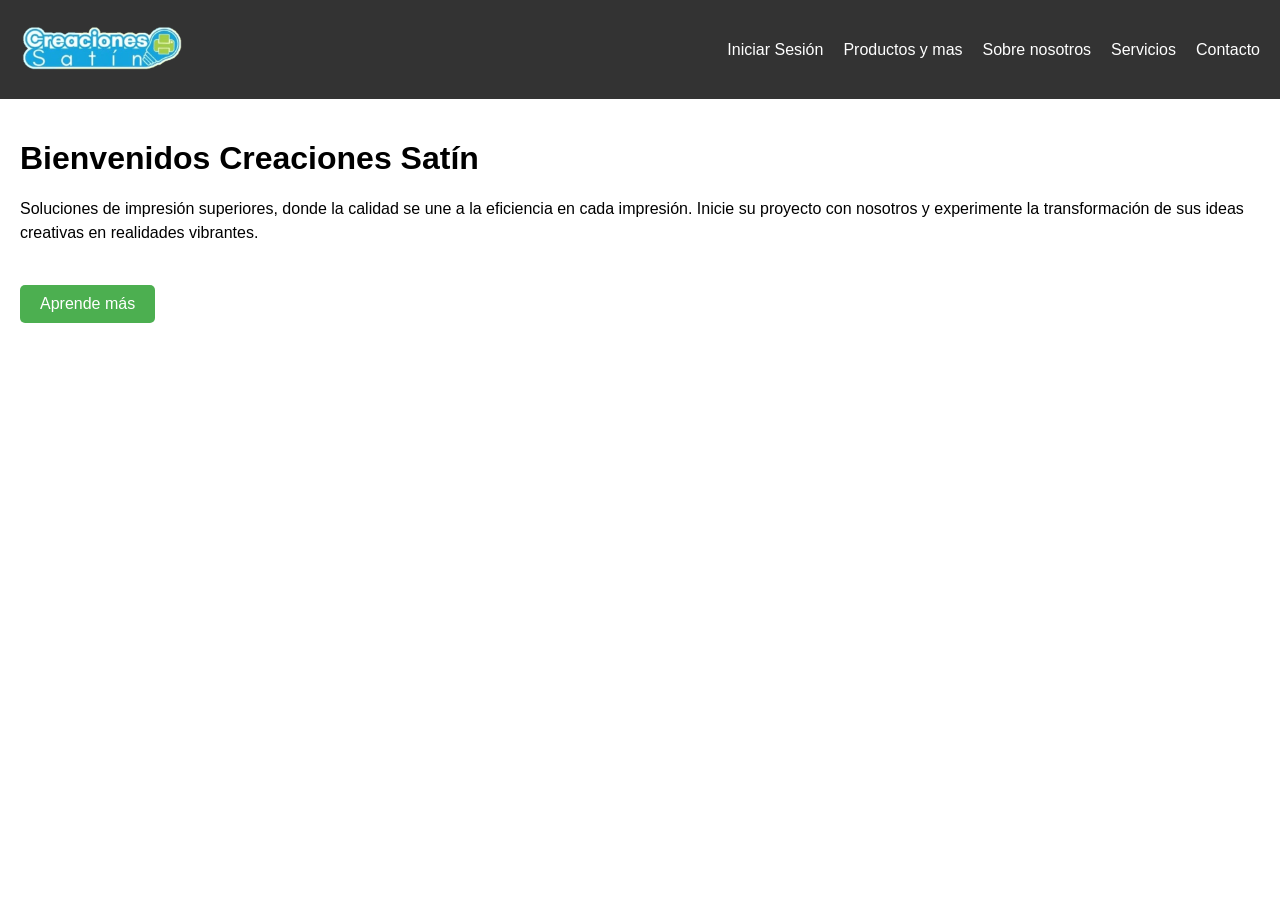
<file: index.html>
<!DOCTYPE html>
<html lang="en">
<head>
    <meta charset="UTF-8">
    <meta name="viewport" content="width=device-width, initial-scale=1.0">
    <title>Creaciones Satín</title>
    <link rel="stylesheet" href="estilos.css">
</head>
<body>
    <header class="header">
        <div class="imagen img">
            <img src="img/logo.png" alt="">
        </div>
     
        <nav>
            <a href="login.html">Iniciar Sesión</a>
            <a href="*">Productos y mas</a>
            <a href="#">Sobre nosotros</a>
            <a href="servicios.html">Servicios</a>
            <a href="contacto.html">Contacto</a>
        </nav>
    </header>
    <div class="content">
        <h1>Bienvenidos Creaciones Satín</h1>
        <p>Soluciones de impresión superiores, donde la calidad se une a la eficiencia en cada impresión. Inicie su proyecto con nosotros y experimente la transformación de sus ideas creativas en realidades vibrantes.</p>
        <a href="login.html">Aprende más</a>
    </div>
</body>
</html>
</file>
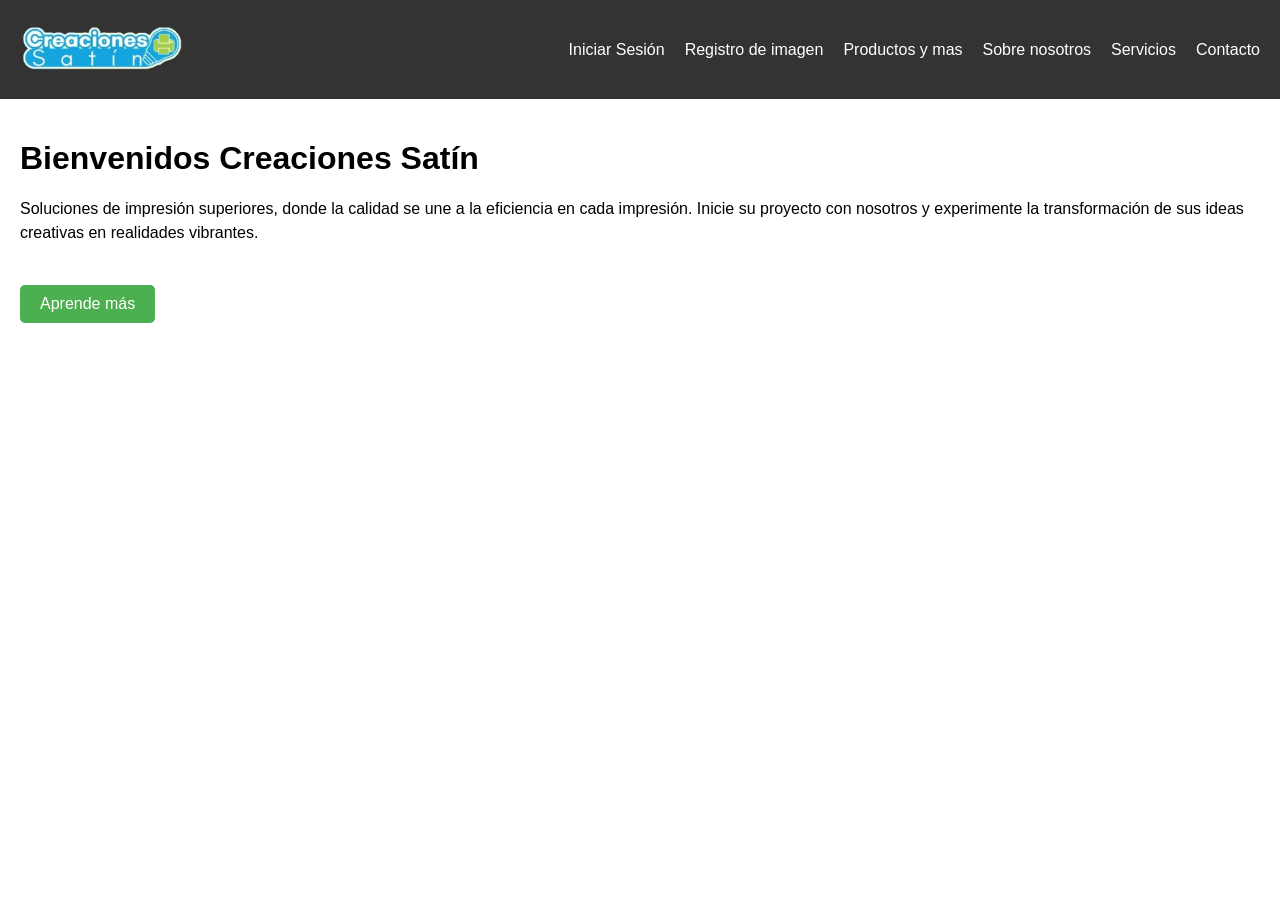
<file: inicio.html>
<!DOCTYPE html>
<html lang="en">
<head>
    <meta charset="UTF-8">
    <meta name="viewport" content="width=device-width, initial-scale=1.0">
    <title>Creaciones Satín</title>
    <link rel="stylesheet" href="estilos.css">
</head>
<body>
    <header class="header">
        <div class="imagen">
            <img src="img/logo.png" alt="">
        </div>
     
        <nav>
            <a href="iniciosesion.html">Iniciar Sesión</a>
            <a href="proyecto_cliente.php">Registro de imagen</a>
            <a href="*">Productos y mas</a>
            <a href="#">Sobre nosotros</a>
            <a href="servicios.html">Servicios</a>
            <a href="contacto.html">Contacto</a>
        </nav>
    </header>
    <div class="content">
        <h1>Bienvenidos Creaciones Satín</h1>
        <p>Soluciones de impresión superiores, donde la calidad se une a la eficiencia en cada impresión. Inicie su proyecto con nosotros y experimente la transformación de sus ideas creativas en realidades vibrantes.</p>
        <a href="#">Aprende más</a>
    </div>
</body>
</html>
</file>
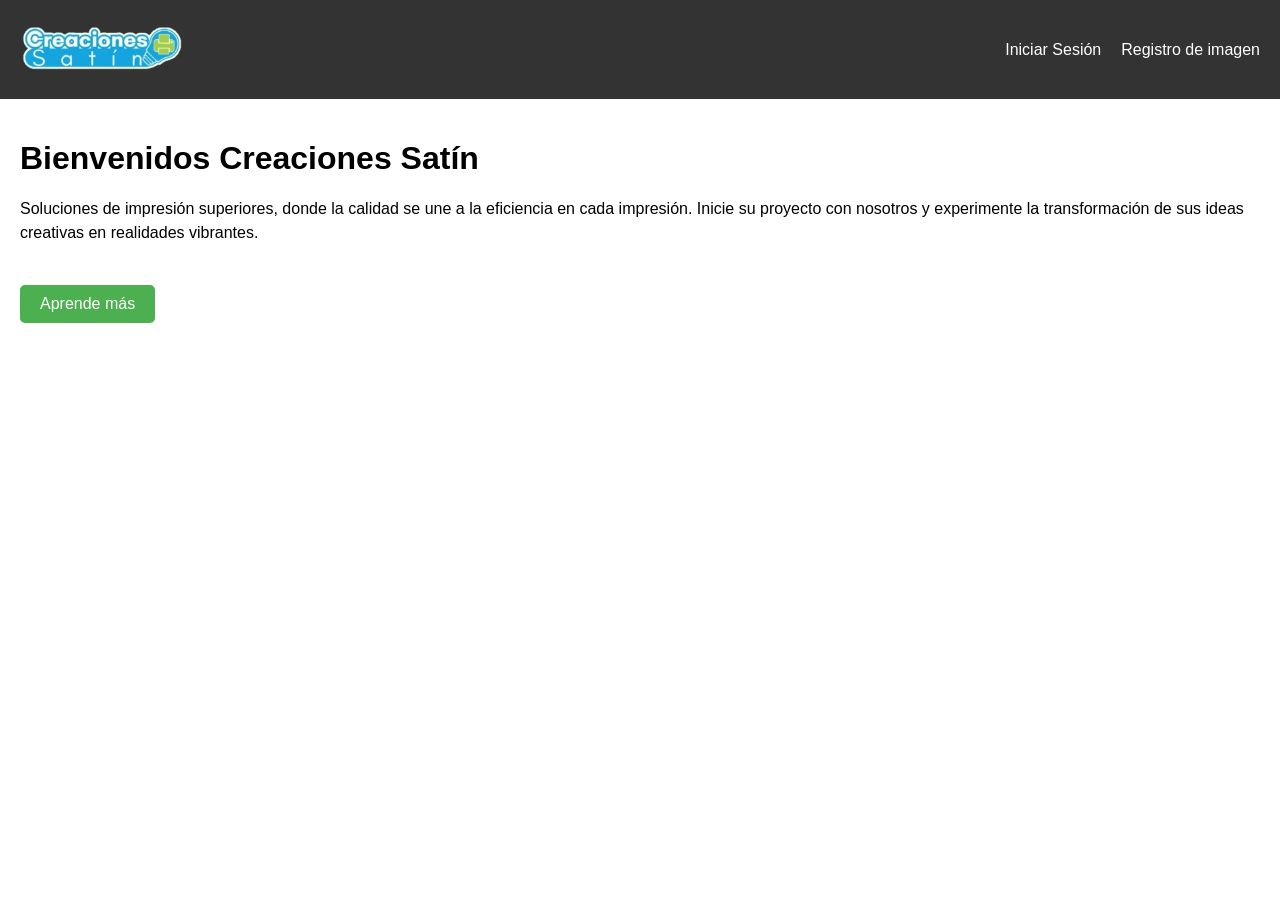
<file: inicio_admin.html>
<!DOCTYPE html>
<html lang="en">
<head>
    <meta charset="UTF-8">
    <meta name="viewport" content="width=device-width, initial-scale=1.0">
    <title>Creaciones Satín</title>
    <link rel="stylesheet" href="estilos.css">
</head>
<body>
    <header class="header">
       
        <div class="imagen">
            <img src="img/logo.png" alt="">
        </div>
     
        <nav>
            <a href="login.html">Iniciar Sesión</a>
            <a href="proyecto.php">Registro de imagen</a>
        </nav>
    </header>
    <div class="content">
        <h1>Bienvenidos Creaciones Satín</h1>
        <p>Soluciones de impresión superiores, donde la calidad se une a la eficiencia en cada impresión. Inicie su proyecto con nosotros y experimente la transformación de sus ideas creativas en realidades vibrantes.</p>
        <a href="#">Aprende más</a>
    </div>
</body>
</html>
</file>
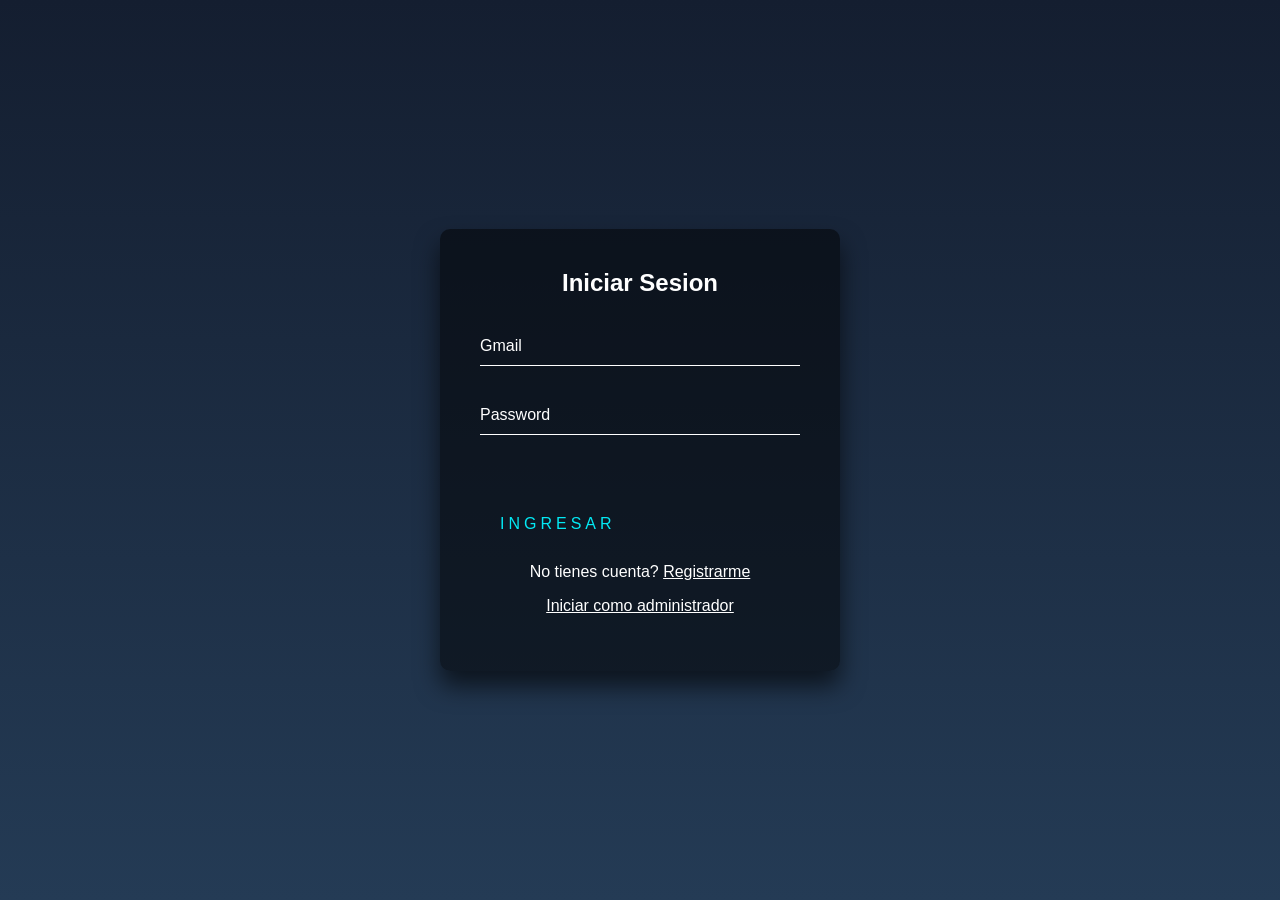
<file: login.html>
<!DOCTYPE html>
<html>
<head>
<meta charset="ISO-8859-1">
<title>Iniciar Sesion</title>
<link rel="stylesheet" href="css/styles_login.css">
</head>
<body>
<div class="login-box">
  <h2>Iniciar Sesion</h2>
  <form id="login-form" action="procesar_login.php" method="post">
    <div class="user-box">
      <input type="text" name="gmail" required="">
      <label>Gmail</label>
    </div>
    <div class="user-box">
      <input type="password" name="password" required="">
      <label>Password</label>
    </div>
    <a href="inicio.html" >
      <span></span>
      <span></span>
      <span></span>
      <span></span>
      Ingresar
    </a>
  </form>
  <p style="text-align: center; color: white;">No tienes cuenta? <a href="RegistroUsuario.html" style="color: white;">Registrarme</a></p>
  <p style="text-align: center; color: white;"><a href="login_admin.html" style="color: white;">Iniciar como administrador</a></p>
</div>

<script>
function validarLogin() {
  var gmail = document.getElementsByName("gmail")[0].value;
  var password = document.getElementsByName("password")[0].value;

  // Realizar una solicitud HTTP para validar los datos en el servidor
  var xhr = new XMLHttpRequest();
  xhr.open("POST", "procesar_login.php", true);
  xhr.setRequestHeader("Content-Type", "application/x-www-form-urlencoded");
  xhr.onreadystatechange = function() {
    if (xhr.readyState === 4 && xhr.status === 200) {
      // Si la respuesta es éxito, redirigir al usuario a la página de inicio
      if (xhr.responseText.trim() === "success") {
        window.location.href = "inicio.html";
      } else {
        // Si la respuesta no es éxito, mostrar un mensaje de error
        alert(xhr.responseText);
      }
    }
  };
  xhr.send("gmail=" + gmail + "&password=" + password);
}
</script>

</body>
</html>
</file>
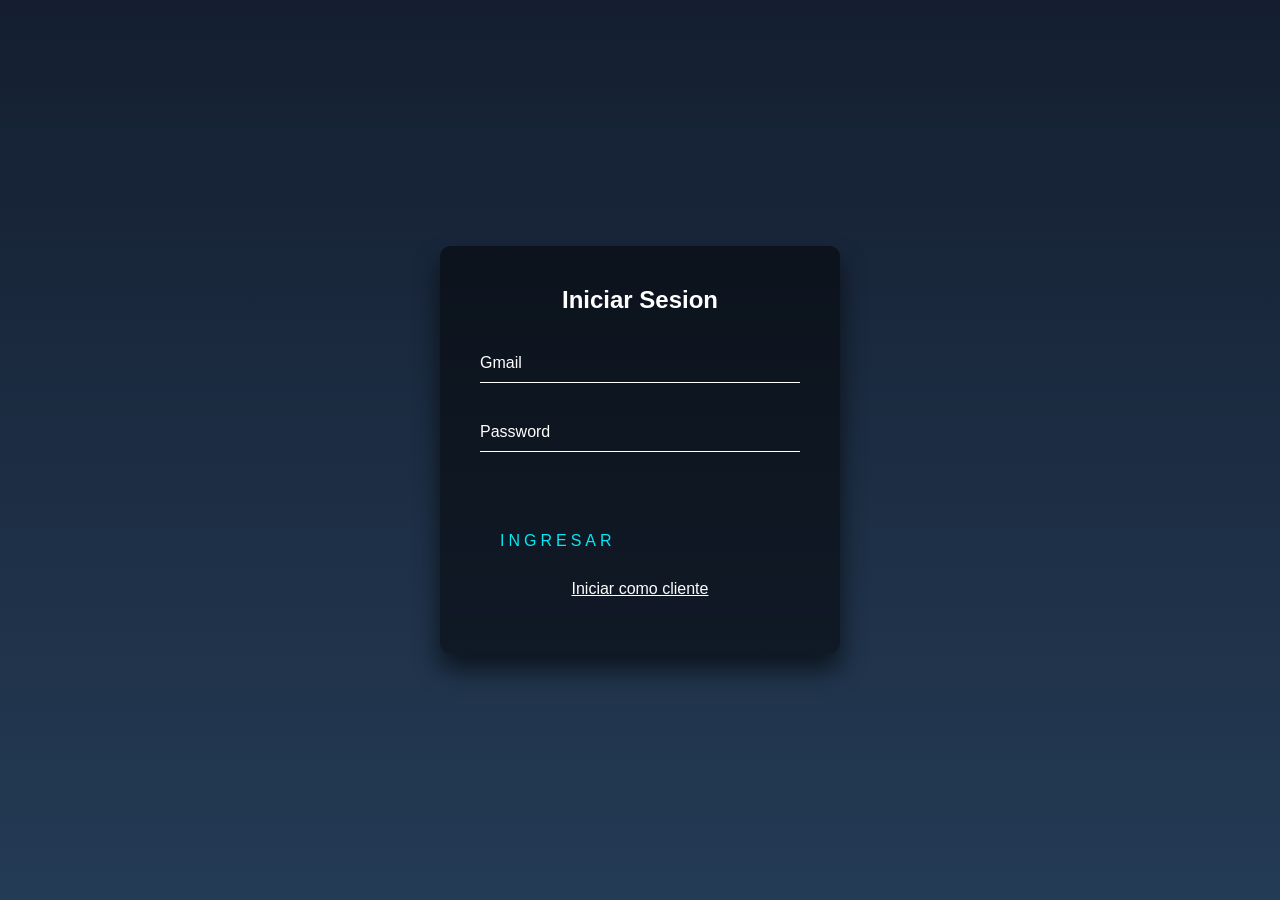
<file: login_admin.html>
<!DOCTYPE html>
<html>
<head>
<meta charset="ISO-8859-1">
<title>Iniciar Sesion Administrador</title>
<link rel="stylesheet" href="css/styles_login.css">
</head>
<body>
<div class="login-box">
  <h2>Iniciar Sesion</h2>
  <form>
    <div class="user-box">
      <input type="text" name="" required="">
      <label>Gmail</label>
    </div>
    <div class="user-box">
      <input type="password" name="" required="">
      <label>Password</label>
    </div>
    <a href="inicio_admin.html">
      <span></span>
      <span></span>
      <span></span>
      <span></span>
      Ingresar
    </a>
  </form>
  <p style="text-align: center; color: white;"> <a href="login.html" style="color: white;">Iniciar como cliente</a></p>
</div>

</body>
</html>
</file>
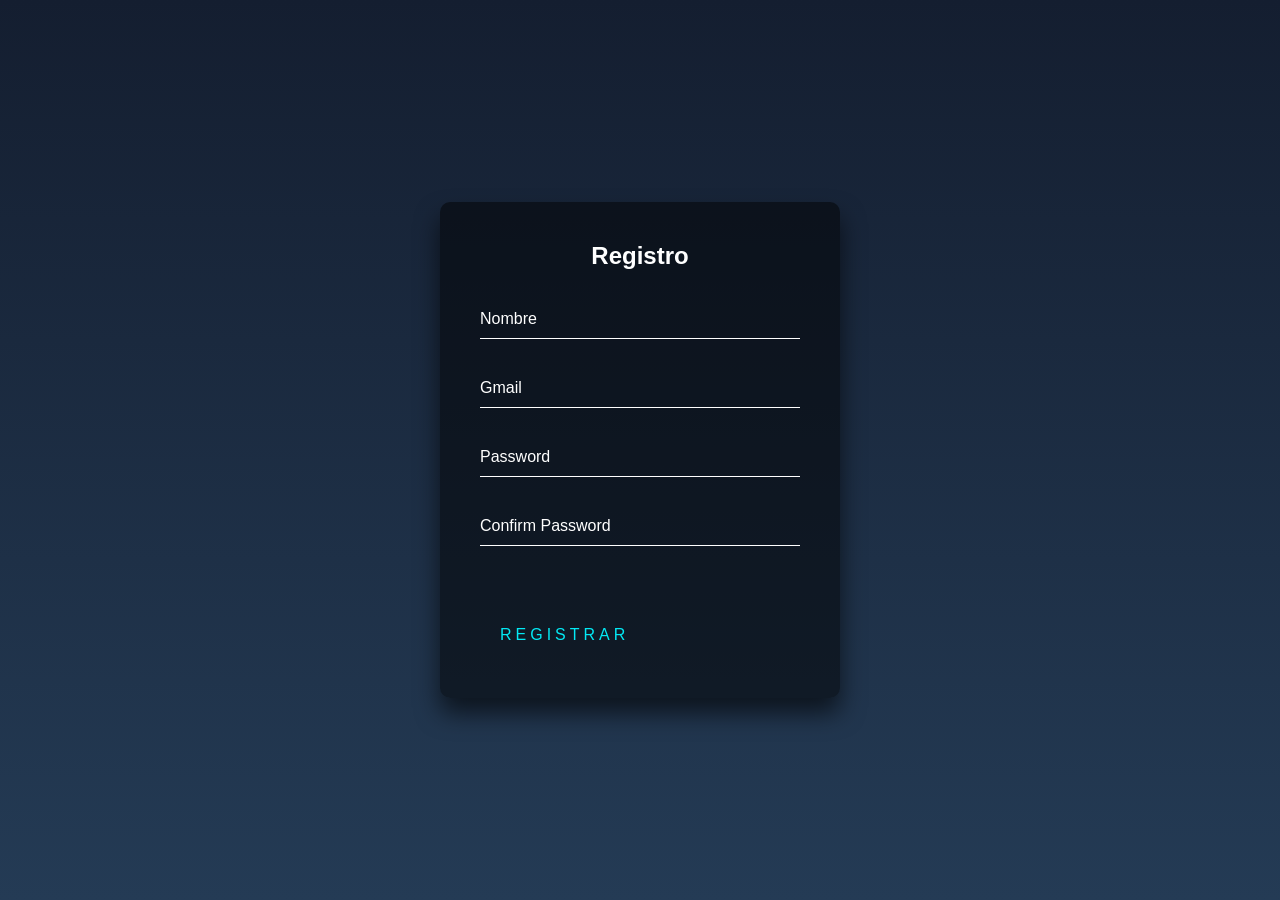
<file: RegistroUsuario.html>
<!DOCTYPE html>
<html>
<head>
<meta charset="UTF-8">
<title>Registro de cliente</title>
<link rel="stylesheet" href="css/styles_login.css">
</head>
<body>
<div class="login-box">
  <h2>Registro</h2>
  <form id="registro-form" action="registro_usuario.php" method="post">
    <div class="user-box">
      <input type="text" name="nombre" required="">
      <label>Nombre</label>
    </div>
    <div class="user-box">
      <input type="text" name="gmail" required="">
      <label>Gmail</label>
    </div>
    <div class="user-box">
      <input type="password" name="password" required="">
      <label>Password</label>
    </div>
    <div class="user-box">
      <input type="password" name="confirm_password" required="">
      <label>Confirm Password</label>
    </div>
    <a href="#" id="registro-button">
      <span></span>
      <span></span>
      <span></span>
      <span></span>
      Registrar   
    </a>
    <button type="submit" style="display: none;">Registrar</button>
  </form>
</div>

<script>
document.getElementById("registro-button").addEventListener("click", function(event) {
  event.preventDefault(); // Evita que se realice el comportamiento por defecto del enlace

  // Envía el formulario
  document.getElementById("registro-form").submit();
});
</script>

</body>
</html>
</file>
<file: estilos.css>
body {
    font-family: Arial, sans-serif;
    margin: 0;
    padding: 0;
}

.header {
    background-color: #333;
    color: white;
    display: flex;
    justify-content: space-between;
    align-items: center;
    padding: 15px 20px;
    
    
}

.header a {
    color: white;
    text-decoration: none;
}

.header a:hover {
    text-decoration: underline;
}

.header a.logo {
    font-size: 1.5em;
}

.header nav {
    display: flex;
    align-items: center;
}

.header nav a {
    margin-left: 20px;
    color: white;
}

.header nav a:hover {
    color: #ccc;
}

.content {
    padding: 20px;
}

.content h1 {
    font-size: 2em;
    margin-bottom: 20px;
}

.content p {
    line-height: 1.5;
    margin-bottom: 20px;
}

.content a {
    background-color: #4CAF50;
    color: white;
    padding: 10px 20px;
    text-decoration: none;
    border-radius: 5px;
    display: inline-block;
    margin-top: 20px;
}

.content a:hover {
    background-color: #45a049;
}
.imagen img {
    height: 65px; /* Ajusta el tamaño verticalmente */
    width: auto; /* Mantiene la proporción de la imagen */
}
</file>
<file: css/styles_login.css>
@charset "ISO-8859-1";
html {
  height: 100%;
}
body {
  margin:0;
  padding:0;
  font-family: sans-serif;
  background: linear-gradient(#141e30, #243b55);
}

.login-box {
  position: absolute;
  top: 50%;
  left: 50%;
  width: 400px;
  padding: 40px;
  transform: translate(-50%, -50%);
  background: rgba(0,0,0,.5);
  box-sizing: border-box;
  box-shadow: 0 15px 25px rgba(0,0,0,.6);
  border-radius: 10px;
}

.login-box h2 {
  margin: 0 0 30px;
  padding: 0;
  color: #fff;
  text-align: center;
}

.login-box .user-box {
  position: relative;
}

.login-box .user-box input {
  width: 100%;
  padding: 10px 0;
  font-size: 16px;
  color: #fff;
  margin-bottom: 30px;
  border: none;
  border-bottom: 1px solid #fff;
  outline: none;
  background: transparent;
}
.login-box .user-box label {
  position: absolute;
  top:0;
  left: 0;
  padding: 10px 0;
  font-size: 16px;
  color: #fff;
  pointer-events: none;
  transition: .5s;
}

.login-box .user-box input:focus ~ label,
.login-box .user-box input:valid ~ label {
  top: -20px;
  left: 0;
  color: #03e9f4;
  font-size: 12px;
}

.login-box form a {
  position: relative;
  display: inline-block;
  padding: 10px 20px;
  color: #03e9f4;
  font-size: 16px;
  text-decoration: none;
  text-transform: uppercase;
  overflow: hidden;
  transition: .5s;
  margin-top: 40px;
  letter-spacing: 4px
}

.login-box a:hover {
  background: #03e9f4;
  color: #fff;
  border-radius: 5px;
  box-shadow: 0 0 5px #03e9f4,
              0 0 25px #03e9f4,
              0 0 50px #03e9f4,
              0 0 100px #03e9f4;
}

.login-box a span {
  position: absolute;
  display: block;
}

.login-box a span:nth-child(1) {
  top: 0;
  left: -100%;
  width: 100%;
  height: 2px;
  background: linear-gradient(90deg, transparent, #03e9f4);
  animation: btn-anim1 1s linear infinite;
}

@keyframes btn-anim1 {
  0% {
    left: -100%;
  }
  50%,100% {
    left: 100%;
  }
}

.login-box a span:nth-child(2) {
  top: -100%;
  right: 0;
  width: 2px;
  height: 100%;
  background: linear-gradient(180deg, transparent, #03e9f4);
  animation: btn-anim2 1s linear infinite;
  animation-delay: .25s
}

@keyframes btn-anim2 {
  0% {
    top: -100%;
  }
  50%,100% {
    top: 100%;
  }
}

.login-box a span:nth-child(3) {
  bottom: 0;
  right: -100%;
  width: 100%;
  height: 2px;
  background: linear-gradient(270deg, transparent, #03e9f4);
  animation: btn-anim3 1s linear infinite;
  animation-delay: .5s
}

@keyframes btn-anim3 {
  0% {
    right: -100%;
  }
  50%,100% {
    right: 100%;
  }
}

.login-box a span:nth-child(4) {
  bottom: -100%;
  left: 0;
  width: 2px;
  height: 100%;
  background: linear-gradient(360deg, transparent, #03e9f4);
  animation: btn-anim4 1s linear infinite;
  animation-delay: .75s
}

@keyframes btn-anim4 {
  0% {
    bottom: -100%;
  }
  50%,100% {
    bottom: 100%;
  }
}
</file>
